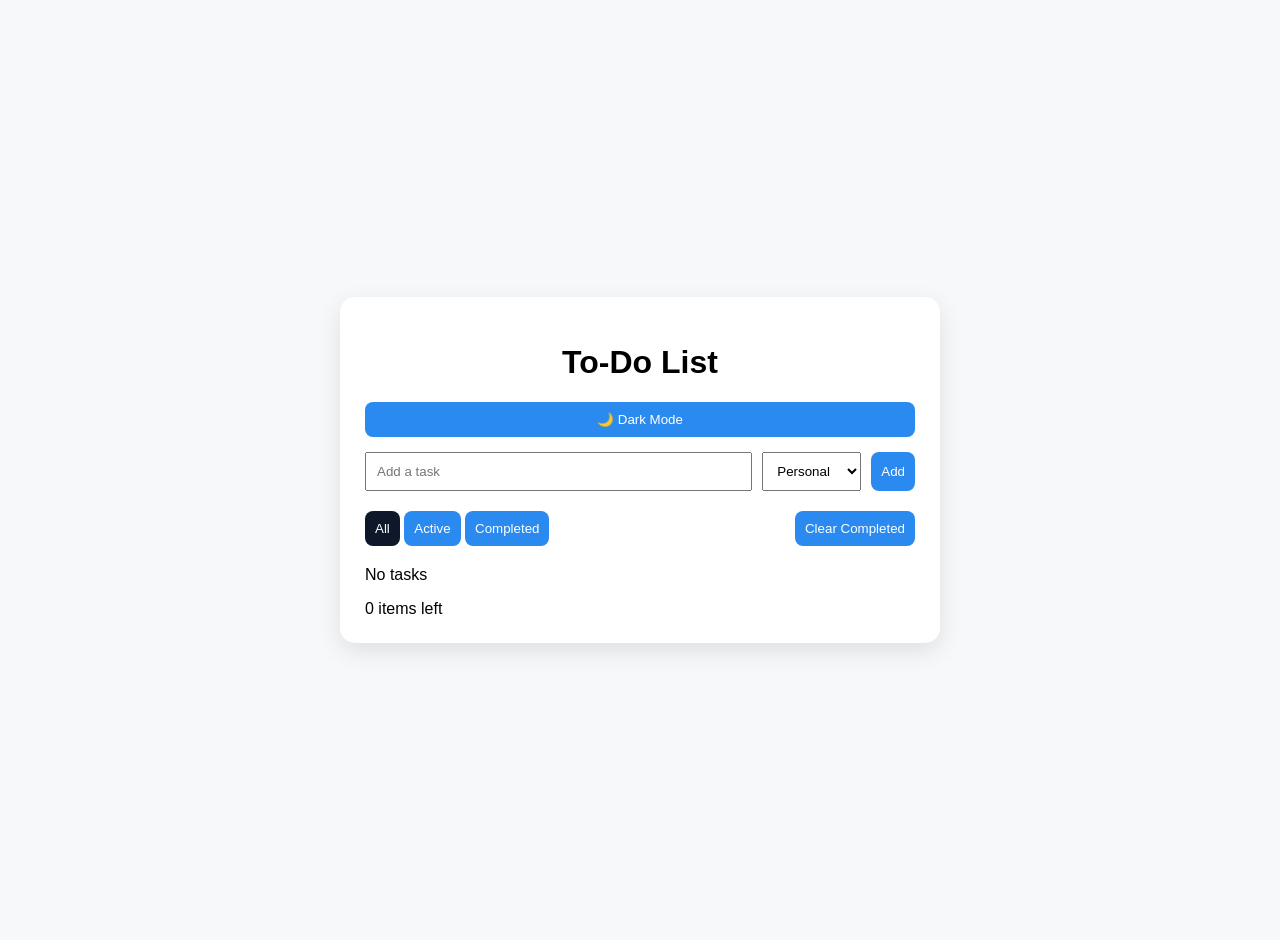
<file: index.html>
<!DOCTYPE html>
<html lang="en">

<head>

<meta charset="UTF-8">

<meta name="viewport" content="width=device-width, initial-scale=1.0">

<title>Advanced To-Do List</title>

<link rel="stylesheet" href="style.css">

</head>

<body>

<div class="app">

<h1>To-Do List</h1>

<button id="dark-mode-btn">🌙 Dark Mode</button>

<form id="todo-form">

<input
id="todo-input"
type="text"
placeholder="Add a task">

<select id="todo-category">

<option value="Personal">Personal</option>

<option value="Study">Study</option>

<option value="Work">Work</option>

<option value="Shopping">Shopping</option>

</select>

<button type="submit">

Add

</button>

</form>

<div class="controls">

<div class="filters">

<button data-filter="all" class="active">

All

</button>

<button data-filter="active">

Active

</button>

<button data-filter="completed">

Completed

</button>

</div>

<button id="clear-completed">

Clear Completed

</button>

</div>

<ul id="todo-list"></ul>

<div id="todo-count"></div>

</div>

<script src="app.js"></script>

</body>

</html>
</file>
<file: style.css>
:root{

--bg:#f6f8fa;

--card:#ffffff;

--accent:#2b8aef;

--darkbg:#121212;

--darkcard:#1f1f1f;

}



body{

margin:0;

padding:20px;

min-height:100vh;

display:flex;

justify-content:center;

align-items:center;

font-family:Arial,sans-serif;

background:var(--bg);

}



body.dark{

background:var(--darkbg);

color:white;

}



.app{

width:550px;

padding:25px;

border-radius:15px;

background:var(--card);

box-shadow:0 8px 25px rgba(0,0,0,0.1);

}



body.dark .app{

background:var(--darkcard);

}



h1{

text-align:center;

}



#dark-mode-btn{

margin-bottom:15px;

width:100%;

}



form{

display:flex;

gap:10px;

margin-bottom:20px;

}



input{

flex:1;

padding:10px;

}



select{

padding:10px;

}



button{

border:none;

padding:10px;

cursor:pointer;

border-radius:8px;

background:var(--accent);

color:white;

}



.controls{

display:flex;

justify-content:space-between;

margin-bottom:20px;

}



.filters button.active{

background:#0f172a;

}



#todo-list{

list-style:none;

padding:0;

}



.todo-item{

display:flex;

align-items:center;

gap:10px;

padding:12px;

margin-bottom:10px;

border:1px solid #ddd;

border-radius:10px;

}



.text{

flex:1;

}



.completed .text{

text-decoration:line-through;

opacity:0.6;

}



.tag{

font-size:12px;

margin-left:10px;

padding:4px 8px;

background:#ddd;

border-radius:10px;

}



.edit{

background:#22c55e;

}



.delete{

background:#ef4444;

}
</file>
<file: 01_style.css>
:root{

--bg:#f6f8fa;

--card:#ffffff;

--accent:#2b8aef;

--darkbg:#121212;

--darkcard:#1f1f1f;

}



body{

margin:0;

padding:20px;

min-height:100vh;

display:flex;

justify-content:center;

align-items:center;

font-family:Arial,sans-serif;

background:var(--bg);

}



body.dark{

background:var(--darkbg);

color:white;

}



.app{

width:550px;

padding:25px;

border-radius:15px;

background:var(--card);

box-shadow:0 8px 25px rgba(0,0,0,0.1);

}



body.dark .app{

background:var(--darkcard);

}



h1{

text-align:center;

}



#dark-mode-btn{

margin-bottom:15px;

width:100%;

}



form{

display:flex;

gap:10px;

margin-bottom:20px;

}



input{

flex:1;

padding:10px;

}



select{

padding:10px;

}



button{

border:none;

padding:10px;

cursor:pointer;

border-radius:8px;

background:var(--accent);

color:white;

}



.controls{

display:flex;

justify-content:space-between;

margin-bottom:20px;

}



.filters button.active{

background:#0f172a;

}



#todo-list{

list-style:none;

padding:0;

}



.todo-item{

display:flex;

align-items:center;

gap:10px;

padding:12px;

margin-bottom:10px;

border:1px solid #ddd;

border-radius:10px;

}



.text{

flex:1;

}



.completed .text{

text-decoration:line-through;

opacity:0.6;

}



.tag{

font-size:12px;

margin-left:10px;

padding:4px 8px;

background:#ddd;

border-radius:10px;

}



.edit{

background:#22c55e;

}



.delete{

background:#ef4444;

}
</file>
